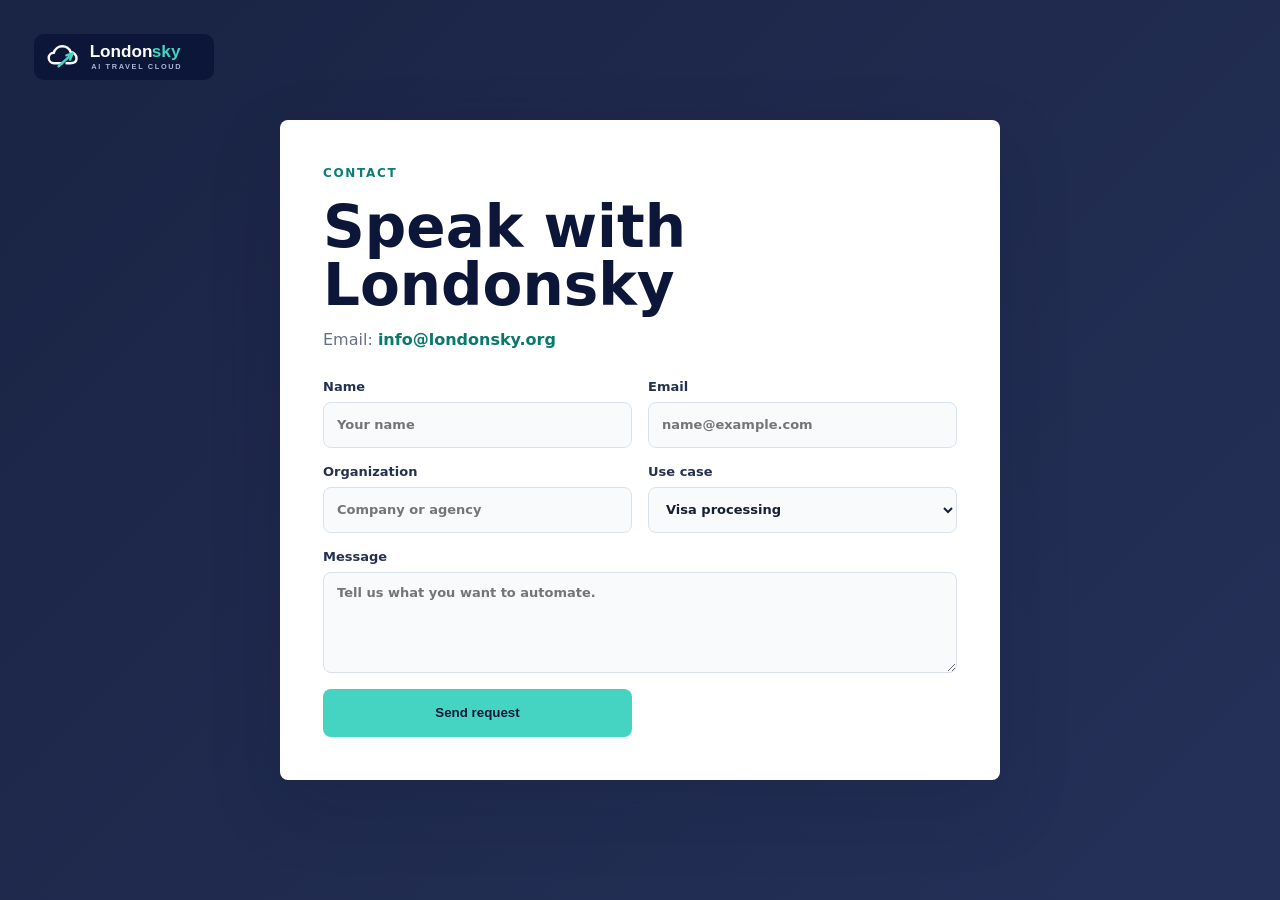
<file: contact.html>
<!doctype html>
<html lang="en">
<head>
  <meta charset="utf-8">
  <meta name="viewport" content="width=device-width, initial-scale=1">
  <title>Contact Londonsky | AI Visa and Travel Automation</title>
  <meta name="description" content="Contact Londonsky for AI visa processing, travel automation, agency portals, and cloud-based travel operations.">
  <link rel="icon" href="favicon.svg" type="image/svg+xml">
  <link rel="stylesheet" href="styles.css">
</head>
<body class="contact-page">
  <main class="minimal-contact">
    <a class="contact-logo" href="index.html" aria-label="Back to Londonsky home">
      <img src="logo.svg" alt="Londonsky">
    </a>

    <section class="contact-card" aria-labelledby="contact-title">
      <p class="eyebrow">Contact</p>
      <h1 id="contact-title">Speak with Londonsky</h1>
      <p>Email: <a href="mailto:info@londonsky.org">info@londonsky.org</a></p>

      <form class="contact-form minimal-form" action="mailto:info@londonsky.org" method="post" enctype="text/plain">
        <label>
          Name
          <input type="text" name="name" placeholder="Your name" required>
        </label>
        <label>
          Email
          <input type="email" name="email" placeholder="name@example.com" required>
        </label>
        <label>
          Organization
          <input type="text" name="organization" placeholder="Company or agency">
        </label>
        <label>
          Use case
          <select name="use-case">
            <option>Visa processing</option>
            <option>Travel agency automation</option>
            <option>Corporate mobility</option>
            <option>Student travel</option>
            <option>White-label partner portal</option>
          </select>
        </label>
        <label class="full">
          Message
          <textarea name="message" rows="5" placeholder="Tell us what you want to automate." required></textarea>
        </label>
        <button class="button button-primary" type="submit">Send request</button>
      </form>
    </section>
  </main>
</body>
</html>
</file>
<file: styles.css>
:root {
  --navy: #0b1638;
  --navy-2: #121f4a;
  --sky: #45d3c2;
  --aqua: #9ff3e8;
  --gold: #f6c65b;
  --coral: #f06f5f;
  --paper: #f8fafc;
  --white: #ffffff;
  --ink: #162033;
  --muted: #667085;
  --line: #d9e2ec;
  --shadow: 0 26px 70px rgba(11, 22, 56, 0.18);
  font-family: Inter, ui-sans-serif, system-ui, -apple-system, BlinkMacSystemFont, "Segoe UI", sans-serif;
}

* {
  box-sizing: border-box;
}

html {
  scroll-behavior: smooth;
}

body {
  margin: 0;
  color: var(--ink);
  background: var(--paper);
}

img {
  display: block;
  max-width: 100%;
}

a {
  color: inherit;
  text-decoration: none;
}

.site-header {
  position: sticky;
  top: 0;
  z-index: 30;
  display: flex;
  align-items: center;
  justify-content: space-between;
  min-height: 78px;
  padding: 12px clamp(18px, 5vw, 68px);
  background: rgba(248, 250, 252, 0.92);
  border-bottom: 1px solid rgba(217, 226, 236, 0.92);
  backdrop-filter: blur(16px);
}

.brand img {
  width: 190px;
  height: auto;
}

.site-nav {
  display: flex;
  align-items: center;
  gap: 24px;
  color: #24324f;
  font-size: 14px;
  font-weight: 800;
}

.nav-cta {
  min-height: 40px;
  padding: 10px 15px;
  color: var(--white);
  background: var(--navy);
  border-radius: 8px;
}

.nav-toggle {
  display: none;
  width: 42px;
  height: 42px;
  padding: 10px;
  background: var(--white);
  border: 1px solid var(--line);
  border-radius: 8px;
}

.nav-toggle span {
  display: block;
  height: 2px;
  margin: 5px 0;
  background: var(--navy);
}

.hero {
  position: relative;
  display: grid;
  min-height: calc(100vh - 78px);
  padding: clamp(42px, 8vw, 96px) clamp(18px, 5vw, 68px);
  overflow: hidden;
}

.hero-bg,
.hero-shade {
  position: absolute;
  inset: 0;
}

.hero-bg img {
  width: 100%;
  height: 100%;
  object-fit: cover;
}

.hero-shade {
  background:
    linear-gradient(100deg, rgba(9, 19, 50, 0.95), rgba(9, 19, 50, 0.72) 48%, rgba(9, 19, 50, 0.28)),
    radial-gradient(circle at 80% 20%, rgba(69, 211, 194, 0.28), transparent 28%);
}

.hero-inner {
  position: relative;
  z-index: 2;
  align-self: center;
  width: min(820px, 100%);
  color: var(--white);
}

.eyebrow {
  margin: 0 0 14px;
  color: #0d7d73;
  font-size: 12px;
  font-weight: 900;
  letter-spacing: 0.14em;
  text-transform: uppercase;
}

.hero .eyebrow,
.automation .eyebrow {
  color: var(--aqua);
}

h1,
h2,
h3,
p {
  margin-top: 0;
}

h1 {
  margin-bottom: 22px;
  font-size: clamp(44px, 7.5vw, 92px);
  line-height: 0.96;
  letter-spacing: 0;
}

h2 {
  margin-bottom: 18px;
  font-size: clamp(30px, 4.5vw, 58px);
  line-height: 1.05;
  letter-spacing: 0;
}

h3 {
  margin-bottom: 10px;
  font-size: 21px;
  line-height: 1.2;
}

p {
  color: var(--muted);
  line-height: 1.7;
}

.hero-copy {
  max-width: 690px;
  color: rgba(255, 255, 255, 0.82);
  font-size: 19px;
}

.hero-actions {
  display: flex;
  flex-wrap: wrap;
  gap: 12px;
  margin-top: 32px;
}

.button {
  display: inline-flex;
  align-items: center;
  justify-content: center;
  min-height: 48px;
  padding: 0 18px;
  border: 1px solid transparent;
  border-radius: 8px;
  font-weight: 900;
}

.button-primary {
  color: var(--navy);
  background: var(--sky);
}

.button-ghost {
  color: var(--white);
  background: rgba(255, 255, 255, 0.1);
  border-color: rgba(255, 255, 255, 0.4);
}

.status-card {
  position: absolute;
  right: clamp(18px, 5vw, 68px);
  bottom: clamp(20px, 5vw, 68px);
  z-index: 2;
  width: min(330px, calc(100% - 36px));
  padding: 24px;
  color: var(--white);
  background: rgba(255, 255, 255, 0.13);
  border: 1px solid rgba(255, 255, 255, 0.22);
  border-radius: 8px;
  backdrop-filter: blur(18px);
}

.status-card span {
  color: var(--aqua);
  font-size: 12px;
  font-weight: 900;
  text-transform: uppercase;
}

.status-card strong {
  display: block;
  margin-top: 8px;
  font-size: 24px;
}

.score-ring {
  display: grid;
  width: 112px;
  height: 112px;
  margin: 20px 0;
  place-items: center;
  background: conic-gradient(var(--sky) 94%, rgba(255, 255, 255, 0.18) 0);
  border-radius: 50%;
  color: var(--white);
  font-size: 28px;
  font-weight: 900;
  box-shadow: inset 0 0 0 12px rgba(11, 22, 56, 0.86);
}

.status-card p {
  margin: 0;
  color: rgba(255, 255, 255, 0.74);
}

.strip {
  display: grid;
  grid-template-columns: repeat(4, 1fr);
  background: var(--white);
  border-bottom: 1px solid var(--line);
}

.strip div {
  padding: 26px clamp(18px, 4vw, 42px);
  border-right: 1px solid var(--line);
}

.strip strong {
  display: block;
  color: var(--navy);
  font-size: 34px;
}

.strip span {
  color: var(--muted);
  font-weight: 800;
}

.section {
  padding: clamp(64px, 9vw, 120px) clamp(18px, 5vw, 68px);
}

.section-light {
  background: #eef7fb;
}

.platform {
  display: grid;
  grid-template-columns: minmax(0, 1fr) minmax(330px, 520px);
  gap: clamp(36px, 7vw, 90px);
  align-items: center;
}

.section-copy {
  max-width: 760px;
}

.ops-board {
  padding: 26px;
  color: var(--white);
  background: var(--navy);
  border-radius: 8px;
  box-shadow: var(--shadow);
}

.board-head,
.board-row {
  display: flex;
  justify-content: space-between;
  gap: 20px;
}

.board-head {
  margin-bottom: 18px;
}

.board-head span {
  color: var(--aqua);
  font-size: 12px;
  font-weight: 900;
  text-transform: uppercase;
}

.board-row {
  align-items: center;
  min-height: 70px;
  border-top: 1px solid rgba(255, 255, 255, 0.14);
}

.board-row span {
  color: rgba(255, 255, 255, 0.72);
}

.board-row strong {
  color: var(--gold);
  font-size: 24px;
}

.section-head {
  max-width: 900px;
  margin-bottom: 36px;
}

.product-grid {
  display: grid;
  grid-template-columns: repeat(4, 1fr);
  gap: 16px;
}

.product-grid article,
.resource-grid article {
  padding: 24px;
  background: var(--white);
  border: 1px solid var(--line);
  border-radius: 8px;
}

.product-grid span {
  display: inline-grid;
  width: 46px;
  height: 46px;
  margin-bottom: 20px;
  place-items: center;
  color: var(--navy);
  background: var(--aqua);
  border-radius: 8px;
  font-weight: 900;
}

.automation {
  display: grid;
  grid-template-columns: minmax(0, 0.85fr) minmax(380px, 1.15fr);
  gap: clamp(34px, 7vw, 90px);
  color: var(--white);
  background: var(--navy);
}

.automation h2 {
  color: var(--white);
}

.automation-tabs {
  padding: 22px;
  background: rgba(255, 255, 255, 0.08);
  border: 1px solid rgba(255, 255, 255, 0.14);
  border-radius: 8px;
}

.tab-buttons {
  display: grid;
  grid-template-columns: repeat(3, 1fr);
  gap: 8px;
  margin-bottom: 18px;
}

.tab-buttons button {
  min-height: 44px;
  color: var(--white);
  background: rgba(255, 255, 255, 0.1);
  border: 1px solid rgba(255, 255, 255, 0.14);
  border-radius: 8px;
  font: inherit;
  font-weight: 900;
  cursor: pointer;
}

.tab-buttons button.active {
  color: var(--navy);
  background: var(--sky);
}

.tab-panel {
  display: none;
}

.tab-panel.active {
  display: block;
}

.tab-panel ol {
  margin: 0;
  padding-left: 22px;
}

.tab-panel li {
  margin: 14px 0;
  color: rgba(255, 255, 255, 0.78);
  line-height: 1.6;
}

.solutions {
  background: var(--white);
}

.solution-grid {
  display: grid;
  grid-template-columns: repeat(4, 1fr);
  gap: 18px;
}

.solution-grid article {
  overflow: hidden;
  background: var(--paper);
  border: 1px solid var(--line);
  border-radius: 8px;
}

.solution-grid img {
  width: 100%;
  aspect-ratio: 1.1;
  object-fit: cover;
}

.solution-grid h3,
.solution-grid p {
  margin-right: 22px;
  margin-left: 22px;
}

.solution-grid h3 {
  margin-top: 22px;
}

.solution-grid p {
  margin-bottom: 24px;
}

.journey {
  display: grid;
  grid-template-columns: minmax(320px, 0.9fr) minmax(0, 1.1fr);
  gap: clamp(34px, 7vw, 84px);
  align-items: center;
  background: #f8f4ea;
}

.journey-image img {
  width: 100%;
  min-height: 460px;
  object-fit: cover;
  border-radius: 8px;
  box-shadow: var(--shadow);
}

.feature-list {
  display: grid;
  gap: 10px;
}

.feature-list span {
  padding: 14px 16px;
  background: var(--white);
  border: 1px solid #eadfca;
  border-radius: 8px;
  font-weight: 800;
}

.resources {
  background: #eef7fb;
}

.resource-grid {
  display: grid;
  grid-template-columns: repeat(3, 1fr);
  gap: 18px;
}

.resource-grid small {
  color: var(--coral);
  font-weight: 900;
  letter-spacing: 0.12em;
  text-transform: uppercase;
}

.resource-grid a {
  color: #09786f;
  font-weight: 900;
}

.trust {
  display: grid;
  grid-template-columns: minmax(0, 0.9fr) minmax(360px, 1.1fr);
  gap: 40px;
  align-items: center;
  background: var(--white);
}

.trust-grid {
  display: grid;
  grid-template-columns: repeat(2, 1fr);
  gap: 12px;
}

.trust-grid span {
  padding: 18px;
  background: var(--paper);
  border: 1px solid var(--line);
  border-radius: 8px;
  font-weight: 900;
}

.contact {
  display: grid;
  grid-template-columns: minmax(0, 0.85fr) minmax(360px, 1.15fr);
  gap: 44px;
  background: var(--navy);
}

.contact h2,
.contact p {
  color: var(--white);
}

.contact p {
  color: rgba(255, 255, 255, 0.72);
}

.contact-form {
  display: grid;
  grid-template-columns: repeat(2, 1fr);
  gap: 16px;
  padding: 24px;
  background: var(--white);
  border-radius: 8px;
}

label {
  display: grid;
  gap: 8px;
  color: #24324f;
  font-size: 13px;
  font-weight: 900;
}

input,
select,
textarea {
  width: 100%;
  min-height: 46px;
  padding: 12px 13px;
  color: var(--ink);
  background: #f8fafc;
  border: 1px solid var(--line);
  border-radius: 8px;
  font: inherit;
}

textarea {
  resize: vertical;
}

.full {
  grid-column: 1 / -1;
}

.site-footer {
  display: grid;
  gap: 24px;
  padding: 30px clamp(18px, 5vw, 68px);
  color: var(--white);
  background: #071029;
}

.footer-main {
  display: flex;
  justify-content: space-between;
  gap: 24px;
  align-items: center;
}

.footer-logo img {
  width: 180px;
}

.site-footer nav {
  display: flex;
  flex-wrap: wrap;
  gap: 18px;
  align-items: center;
  font-weight: 900;
}

.footer-menu {
  display: grid;
  justify-items: end;
  gap: 10px;
}

.footer-email {
  color: var(--aqua);
  font-weight: 900;
}

.footer-rights {
  margin: 0;
  color: rgba(255, 255, 255, 0.66);
  text-align: center;
  font-size: 14px;
}

.contact-page {
  min-height: 100vh;
  background:
    linear-gradient(135deg, rgba(11, 22, 56, 0.94), rgba(18, 31, 74, 0.92)),
    url("https://images.unsplash.com/photo-1488646953014-85cb44e25828?auto=format&fit=crop&w=1400&q=80") center/cover;
}

.minimal-contact {
  display: grid;
  min-height: 100vh;
  place-items: center;
  padding: clamp(22px, 5vw, 64px);
}

.contact-logo {
  position: absolute;
  top: clamp(18px, 4vw, 34px);
  left: clamp(18px, 4vw, 34px);
}

.contact-logo img {
  width: 180px;
}

.contact-card {
  width: min(720px, 100%);
  padding: clamp(24px, 5vw, 42px);
  background: var(--white);
  border: 1px solid rgba(255, 255, 255, 0.34);
  border-radius: 8px;
  box-shadow: var(--shadow);
}

.contact-card h1 {
  margin-bottom: 12px;
  color: var(--navy);
  font-size: clamp(32px, 6vw, 58px);
  line-height: 1;
}

.contact-card > p a {
  color: #09786f;
  font-weight: 900;
}

.minimal-form {
  margin-top: 26px;
  padding: 0;
  box-shadow: none;
}

@media (max-width: 1180px) {
  .product-grid,
  .solution-grid {
    grid-template-columns: repeat(2, 1fr);
  }

  .status-card {
    position: relative;
    right: auto;
    bottom: auto;
    margin-top: 34px;
  }
}

@media (max-width: 860px) {
  .nav-toggle {
    display: block;
  }

  .site-nav {
    position: absolute;
    top: 76px;
    right: 18px;
    left: 18px;
    display: none;
    flex-direction: column;
    align-items: stretch;
    gap: 0;
    padding: 12px;
    background: var(--white);
    border: 1px solid var(--line);
    border-radius: 8px;
    box-shadow: var(--shadow);
  }

  .site-nav.open {
    display: flex;
  }

  .site-nav a {
    padding: 13px;
  }

  .nav-cta {
    text-align: center;
  }

  .hero {
    min-height: auto;
  }

  .strip {
    grid-template-columns: repeat(2, 1fr);
  }

  .platform,
  .automation,
  .journey,
  .trust,
  .contact {
    grid-template-columns: 1fr;
  }
}

@media (max-width: 620px) {
  .brand img {
    width: 160px;
  }

  .strip,
  .product-grid,
  .solution-grid,
  .resource-grid,
  .trust-grid,
  .contact-form,
  .tab-buttons {
    grid-template-columns: 1fr;
  }

  .journey-image img {
    min-height: 300px;
  }

  .site-footer {
    display: block;
  }

  .footer-main {
    display: block;
  }

  .site-footer nav {
    display: flex;
    margin-top: 22px;
  }

  .footer-menu {
    justify-items: start;
    margin-top: 22px;
  }

  .footer-rights {
    margin-top: 28px;
  }

  .contact-logo {
    position: static;
    justify-self: start;
    margin-bottom: 28px;
  }
}
</file>
